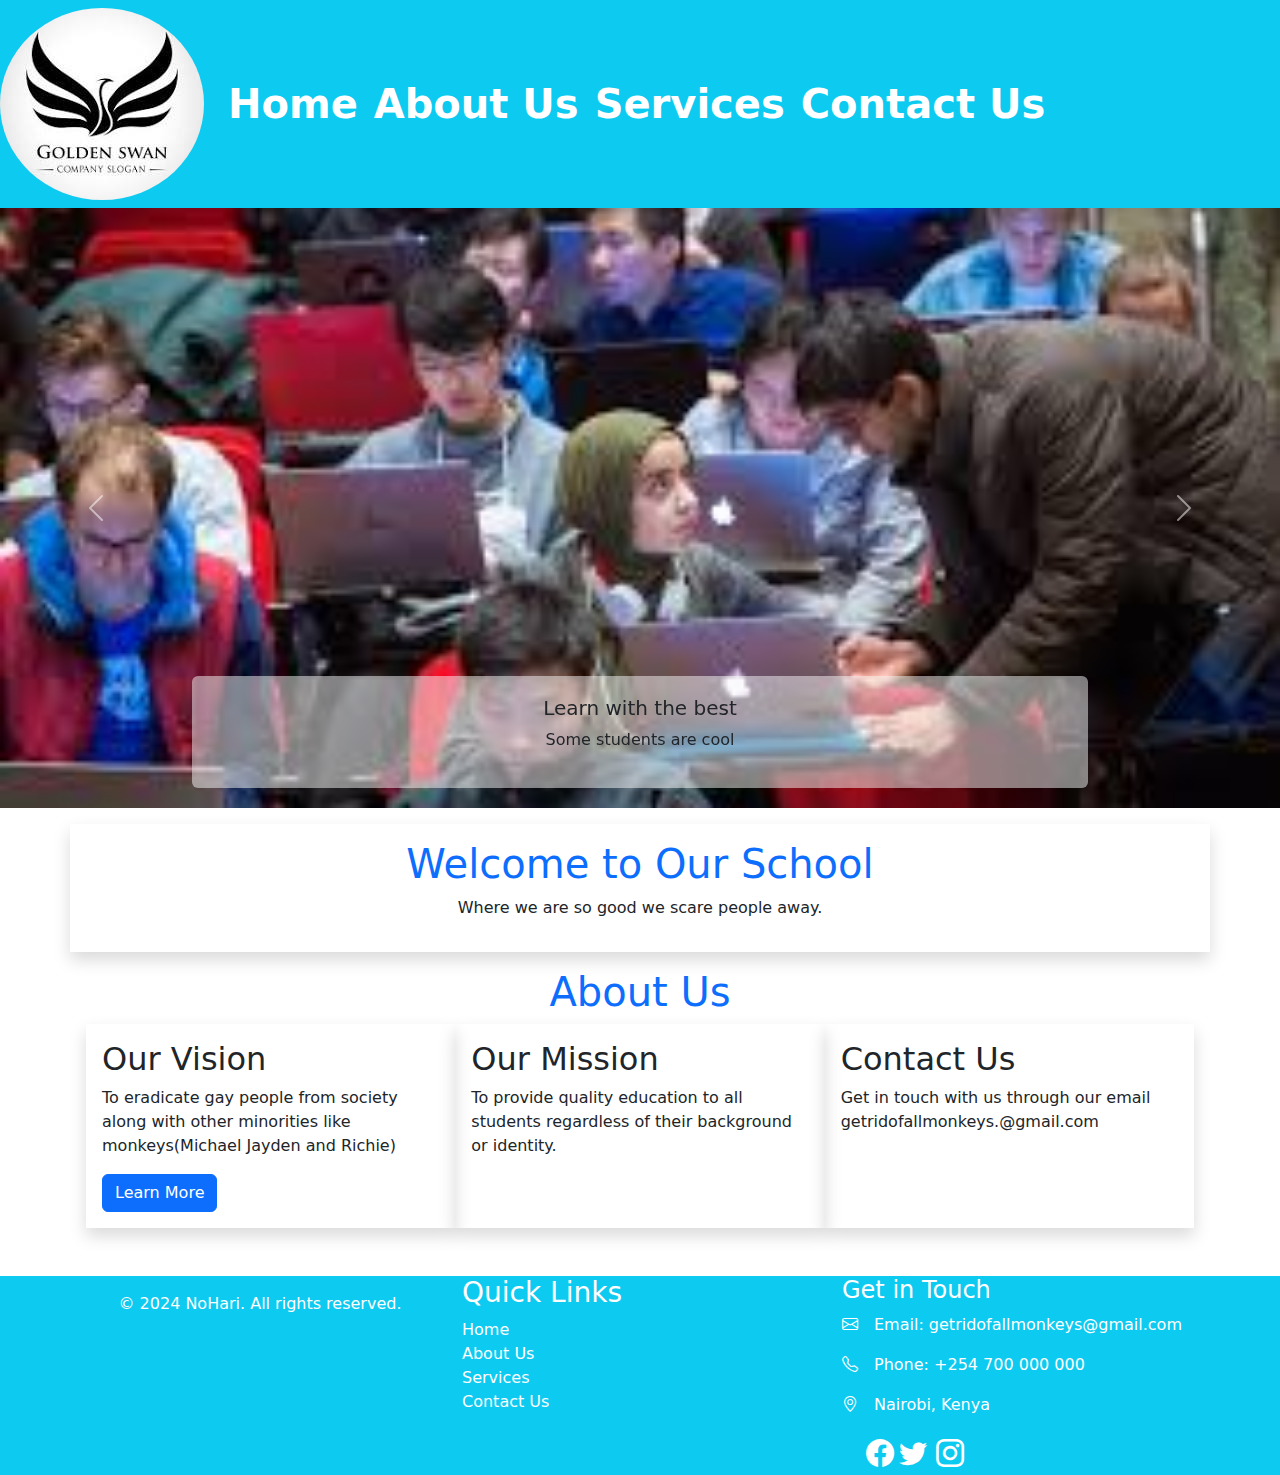
<file: index.html>
<!DOCTYPE html>
<html lang="en">
<head>
    <meta charset="UTF-8">
    <title>Home</title>
    <link rel="stylesheet" href="static/css/bootstrap.min.css">
    <link rel="stylesheet" href="static/css/stylesheet.css">
    <link rel="stylesheet" href="https://cdn.jsdelivr.net/npm/bootstrap-icons@1.13.1/font/bootstrap-icons.min.css">
    <link rel="icon" href="static/images/Logo.jpeg">
</head>
<body>
  
<nav class="navbar bg-info navbar-expand-lg navbar-light ">
    <div class="px-7">
    <a href="#" class="navbar-brand">
        <img src="static/images/Logo.jpeg" alt="" class="rounded-circle">
    </a>
    <button class="navbar-toggler" type="button" data-bs-toggle="collapse" data-bs-target="#safari">
        <span class="navbar-toggler-icon"></span>
    </button>
    </div>
    <div id="safari" class="collapse navbar-collapse">
        <ul class="navbar-nav fw-bold fs-1">
            <li class="nav-item">
                <a href="index.html" class="nav-link text-white">Home</a>
            </li>
            <li class="nav-item ">
                <a href="about_us.html" class="nav-link text-white">About Us</a>
            </li>
            <li class="nav-item ">
                <a href="services.html" class="nav-link text-white">Services</a>
            </li>
            <li class="nav-item ">
                <a href="Contact.html" class="nav-link text-white">Contact Us</a>
            </li>
        </ul>
    </div>
</nav>

<div id="carouselExample" class="carousel slide">
  <div class="carousel-inner">
    <div class="carousel-item active">
      <img src="static/images/1.jpeg" class="d-block w-100 myimage">
      <div class="carousel-caption d-none d-md-block text-dark bg-light bg-opacity-50 rounded">
        <h5>Learn with the best</h5>
        <p>Some students are cool</p>
      </div>
    </div>
    <div class="carousel-item active">
      <img src="static/images/2.jpeg" class="d-block w-100 myimage" >
      <div class="carousel-caption d-none d-md-block text-dark bg-light bg-opacity-50 rounded">
        <h5>Learn with the best</h5>
        <p>Some students are cool</p>
      </div>
    </div>
    <div class="carousel-item active ">
      <img src="static/images/3.jpeg" class="d-block w-100 myimage" >
      <div class="carousel-caption d-none d-md-block text-dark bg-light bg-opacity-50 rounded">
        <h5>Learn with the best</h5>
        <p>Some students are cool</p>
    </div>
  </div>
  <button class="carousel-control-prev" type="button" data-bs-target="#carouselExample" data-bs-slide="prev">
    <span class="carousel-control-prev-icon" aria-hidden="true"></span>
    <span class="visually-hidden">Previous</span>
  </button>
  <button class="carousel-control-next" type="button" data-bs-target="#carouselExample" data-bs-slide="next">
    <span class="carousel-control-next-icon" aria-hidden="true"></span>
    <span class="visually-hidden">Next</span>
  </button>
</div>
<!-- info -->
<div class=" container text-center my-3 shadow p-3">
<h1 class="text-primary"> Welcome to Our School</h1>
<p>Where we are so good we scare people away.</p>
</div>



<!-- intro -->

<div class="container my-3">
     <h1 class="text-center text-primary"> About Us</h1>
  <!-- row -->
  <div class="row m-1" >
    <!-- column -->
    <div class="col-md-4 shadow p-3">
      <h2 >Our Vision</h2>
      <p>To eradicate gay people from society along with other minorities like monkeys(Michael Jayden and Richie)</p>
      <a href="" class="btn btn-primary">Learn More</a>
    </div>
    <!-- column -->
     <div class="col-md-4  shadow p-3" >
      <h2>Our Mission</h2>
      <p>To provide quality education to all students regardless of their background or identity.</p>     
    </div>
     <!-- column -->
    <div class="col-md-4 shadow p-3 " >
      <h2>Contact Us</h2>
      <p>Get in touch with us through our email getridofallmonkeys.@gmail.com</p>
    </div>
  </div>
</div>








 <footer class="bg-info text-white mt-5">
    <div class="container">
        <div class="row">
        <!-- column -->
         <div class="col-md-4 text-center">
            <p class="mb-0 py-3">&copy; 2024 NoHari. All rights reserved.</p>
        </div>
        <!-- column -->
         <div class="col-md-4">
            <h3>Quick Links</h3>
            <ul class="list-unstyled">
                <li><a href="index.html" class="text-white text-decoration-none">Home</a></li>
                <li><a href="about_us.html" class="text-white text-decoration-none">About Us </a></li>
                <li><a href="services.html" class="text-white text-decoration-none">Services</a></li>
                <li><a href="Contact.html" class="text-white text-decoration-none">Contact Us</a></li>
            </ul>
         </div>
         <!-- column -->
          <div class="col-md-4">
            <h4>Get in Touch</h4>
            <p><i class="bi bi-envelope me-3"></i>Email: getridofallmonkeys@gmail.com</p>
            <p><i class="bi bi-telephone me-3"></i>Phone: +254 700 000 000</p>
            <p><i class="bi bi-geo-alt me-3"></i>Nairobi, Kenya</p>
            <div>
                <a href="https://www.facebook.com" target="_blank" class="text-white me-4"></a><i class="bi bi-facebook fs-3"></i></a>
                <a href="https://www.twitter.com" target="_blank" class="text-white me-1"><i class="bi bi-twitter fs-3"></i></a>
                <a href="https://www.instagram.com" target="_blank" class="text-white me-3"><i class="bi bi-instagram fs-3"></i></a>
            </div>
          </div>
    </div>

 </footer>



<script src="static/js/bootstrap.min.js"></script>
</body>
</html>
</file>
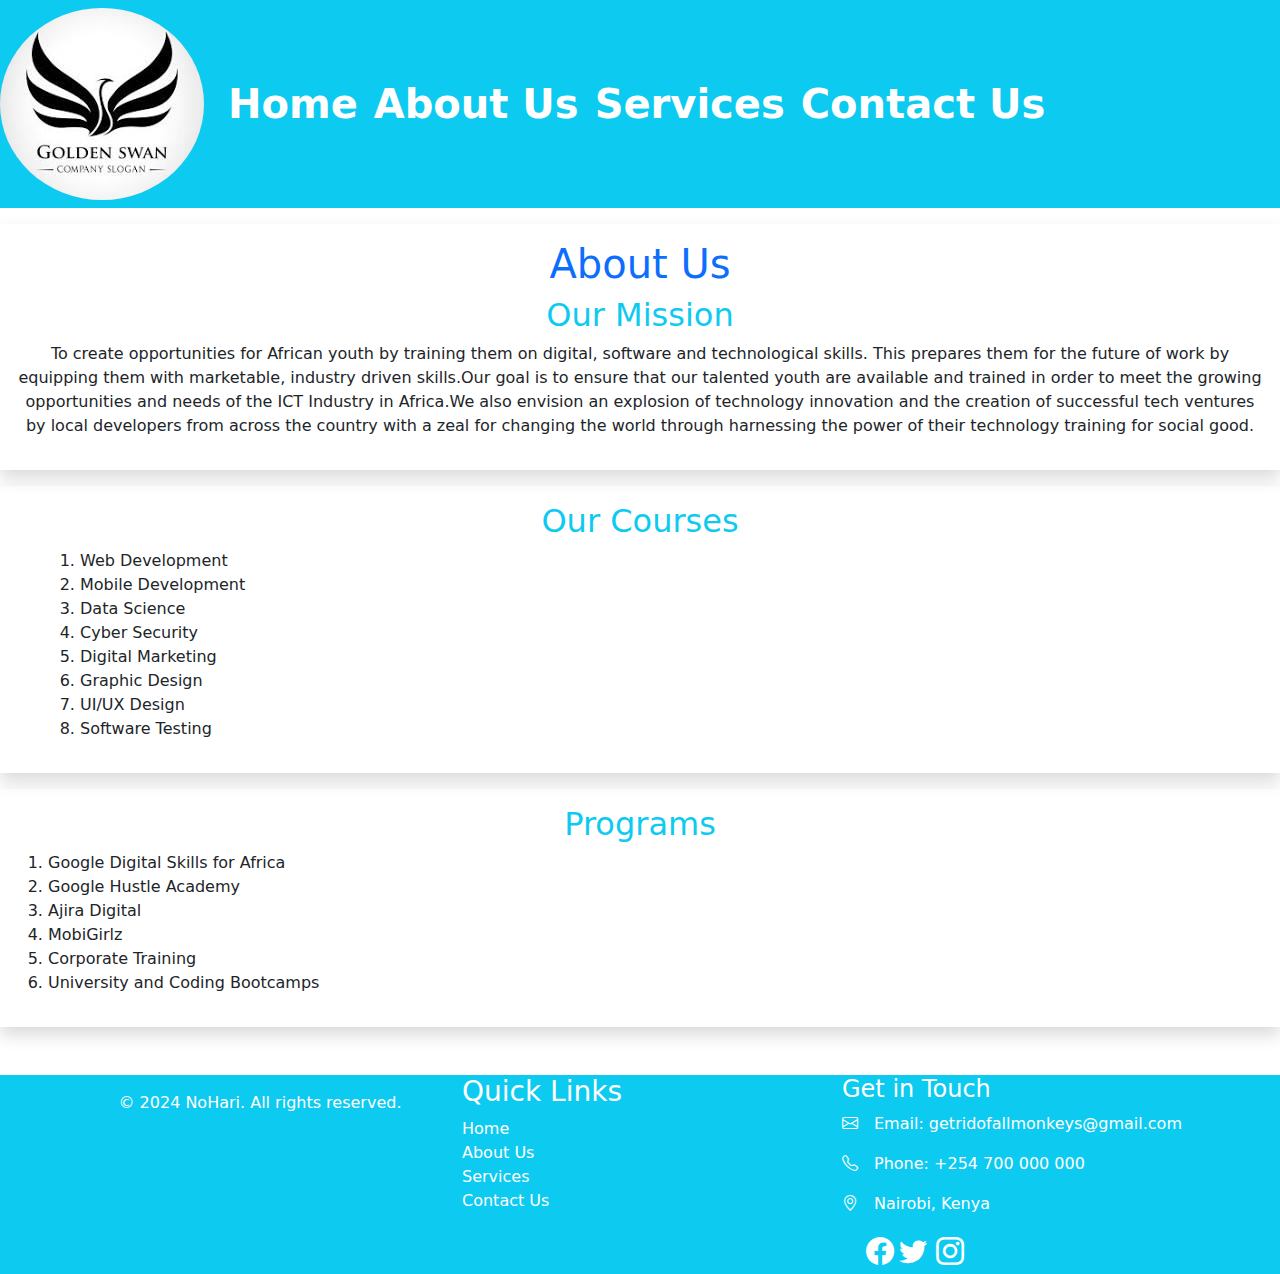
<file: about_us.html>
<!DOCTYPE html>
<html lang="en">
<head>
    <meta charset="UTF-8">
    <meta name="viewport" content="width=device-width, initial-scale=1.0">
    <title>About Us</title>
    <link rel="stylesheet" href="static/css/bootstrap.min.css">
    <link rel="stylesheet" href="static/css/stylesheet.css">
    <link rel="stylesheet" href="https://cdn.jsdelivr.net/npm/bootstrap-icons@1.13.1/font/bootstrap-icons.min.css">
     <link rel="icon" href="static/images/Logo.jpeg">
</head>
<body>
    <nav class="navbar bg-info navbar-expand-lg navbar-light ">
    <div class="px-7">
    <a href="#" class="navbar-brand">
        <img src="static/images/Logo.jpeg" alt="" class="rounded-circle">
    </a>
    <button class="navbar-toggler" type="button" data-bs-toggle="collapse" data-bs-target="#safari">
        <span class="navbar-toggler-icon"></span>
    </button>
    </div>
    <div id="safari" class="collapse navbar-collapse">
        <ul class="navbar-nav fw-bold fs-1">
            <li class="nav-item">
                <a href="index.html" class="nav-link text-white">Home</a>
            </li>
            <li class="nav-item ">
                <a href="about_us.html" class="nav-link text-white">About Us</a>
            </li>
            <li class="nav-item ">
                <a href="services.html" class="nav-link text-white">Services</a>
            </li>
            <li class="nav-item ">
                <a href="Contact.html" class="nav-link text-white">Contact Us</a>
            </li>
        </ul>
    </div>
</nav>
    <div class="text-center  p-3 my-3 shadow">
        <h1 class="text-primary" >About Us</h1>
     <h2 class="text-info">Our Mission</h2>
      <p>To create opportunities for African youth by training them on digital, software and technological skills. This prepares them for the future of work by equipping them with marketable, industry driven skills.Our goal is to ensure that our talented youth are available and trained in order to meet the growing opportunities and needs of the ICT Industry in Africa.We also envision an explosion of technology innovation and the creation of successful tech ventures by local developers from across the country with a zeal for changing the world through harnessing the power of their technology training for social good.</p>     
    </div>
    <div class="p-3 my-3 shadow">
        <h2 class="text-center text-info">Our Courses</h2>
        <ul>
            <ol >
            <li>Web Development</li>
            <li>Mobile Development</li>
            <li>Data Science</li>
            <li>Cyber Security</li>
            <li>Digital Marketing</li>
            <li>Graphic Design</li>
            <li>UI/UX Design</li>
            <li>Software Testing</li>
            </ol>
        </ul>
    </div>
    <div class="p-3 my-3 shadow ">
        <h2 class="text-center text-info">Programs</h2>
        <ol>
            <li> Google Digital Skills for Africa</li>
            <li> ⁠Google Hustle Academy</li>
            <li> Ajira Digital</li>
            <li> MobiGirlz</li>
            <li> Corporate Training</li>
            <li>University and Coding Bootcamps</li>
        </ol>
    </div>

 <footer class="bg-info text-white mt-5">
    <div class="container">
        <div class="row">
        <!-- column -->
         <div class="col-md-4 text-center">
            <p class="mb-0 py-3">&copy; 2024 NoHari. All rights reserved.</p>
        </div>
        <!-- column -->
         <div class="col-md-4">
            <h3>Quick Links</h3>
            <ul class="list-unstyled">
                <li><a href="index.html" class="text-white text-decoration-none">Home</a></li>
                <li><a href="about_us.html" class="text-white text-decoration-none">About Us </a></li>
                <li><a href="services.html" class="text-white text-decoration-none">Services</a></li>
                <li><a href="Contact.html" class="text-white text-decoration-none">Contact Us</a></li>
            </ul>
         </div>
         <!-- column -->
          <div class="col-md-4">
            <h4>Get in Touch</h4>
            <p><i class="bi bi-envelope me-3"></i>Email: getridofallmonkeys@gmail.com</p>
            <p><i class="bi bi-telephone me-3"></i>Phone: +254 700 000 000</p>
            <p><i class="bi bi-geo-alt me-3"></i>Nairobi, Kenya</p>
            <div>
                <a href="https://www.facebook.com" target="_blank" class="text-white me-4"></a><i class="bi bi-facebook fs-3"></i></a>
                <a href="https://www.twitter.com" target="_blank" class="text-white me-1"><i class="bi bi-twitter fs-3"></i></a>
                <a href="https://www.instagram.com" target="_blank" class="text-white me-3"><i class="bi bi-instagram fs-3"></i></a>
            </div>
          </div>
    </div>

 </footer>








<script src="static/js/bootstrap.min.js"></script>
</body>
</html>
</file>
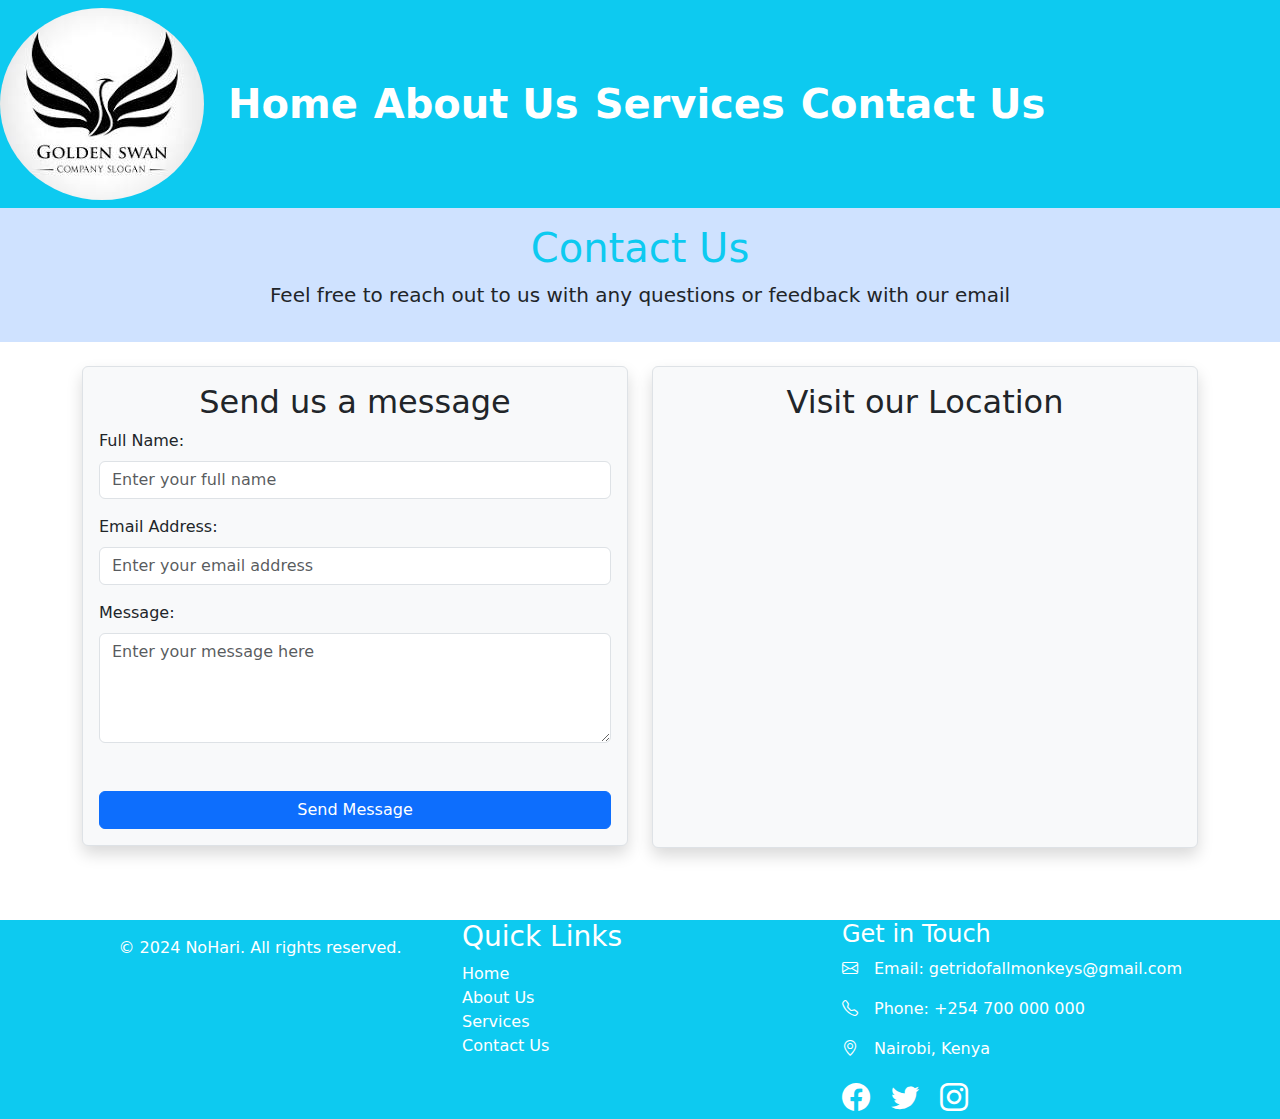
<file: Contact.html>
<!DOCTYPE html>
<html lang="en">
<head>
    <meta charset="UTF-8">
    <meta name="viewport" content="width=device-width, initial-scale=1.0">
    <title>Contact Us</title>
    <link rel="stylesheet" href="static/css/bootstrap.min.css">
    <link rel="icon" href="static/images/Logo.jpeg">
    <link rel="stylesheet" href="https://cdn.jsdelivr.net/npm/bootstrap-icons@1.13.1/font/bootstrap-icons.min.css">
</head>
<body>
    <nav class="navbar bg-info navbar-expand-lg navbar-light ">
    <div class="px-7">
    <a href="#" class="navbar-brand">
        <img src="static/images/Logo.jpeg" alt="" class="rounded-circle">
    </a>
    <button class="navbar-toggler" type="button" data-bs-toggle="collapse" data-bs-target="#safari">
        <span class="navbar-toggler-icon"></span>
    </button>
    </div>
    <div id="safari" class="collapse navbar-collapse">
        <ul class="navbar-nav fw-bold fs-1">
            <li class="nav-item">
                <a href="index.html" class="nav-link text-white">Home</a>
            </li>
            <li class="nav-item ">
                <a href="about_us.html" class="nav-link text-white">About Us</a>
            </li>
            <li class="nav-item ">
                <a href="services.html" class="nav-link text-white">Services</a>
            </li>
            <li class="nav-item ">
                <a href="Contact.html" class="nav-link text-white">Contact Us</a>
            </li>
        </ul>
    </div>
</nav>
<!-- intro -->
 <div class="container-fluid bg-primary-subtle p-3">
    <h1 class="text-center text-info">Contact Us</h1>
    <p class="text-center lead">Feel free to reach out to us with any questions or feedback with our email</p>
 </div>
 <div class="container">
    <div class="row">
        <!-- column -->
         <div class="col-md-6 my-4 h-100">  
            <div class="bg-light border shadow rounded p-3">
                <h2 class="text-center">Send us a message</h2>
                <form > 
                    <div class="mb-3">
                        <label for="name" class="form-label">Full Name:</label>
                        <input type="text" id="name" class="form-control " placeholder="Enter your full name">
                    </div>
                    <div class="mb-3">
                        <label for="email" class="form-label">Email Address:</label>
                        <input type="email" id="email" class="form-control" placeholder="Enter your email address">
                    </div>
                    <div>
                        <label for="message" class="form-label">Message:</label>
                        <textarea id="message" class="form-control" rows="4" placeholder="Enter your message here"></textarea>
                    </div><br><br>
                    <button type="submit" class="btn btn-primary w-100">Send Message</button>
                </form>

            </div>

         </div>
         <!-- column2 -->
          <div class="col-md-6 my-4 h-100">
            <div class="bg-light border shadow rounded p-3">
                <h2 class="text-center">Visit our Location</h2>
                <iframe src="https://www.google.com/maps/embed?pb=!1m14!1m8!1m3!1d7977.692591938253!2d36.800716!3d-1.264761!3m2!1i1024!2i768!4f13.1!3m3!1m2!1s0x182f1741d28f6777%3A0xc89ebb559b0da912!2seMobilis%20Technology%20Training%20Institute!5e0!3m2!1sen!2sus!4v1769774797115!5m2!1sen!2sus" width="500" height="395" style="border:0;" allowfullscreen="" loading="lazy" referrerpolicy="no-referrer-when-downgrade"></iframe>
            </div>
          </div> 
    </div>
 </div>
 <footer class="bg-info text-white mt-5">
    <div class="container">
        <div class="row">
        <!-- column -->
         <div class="col-md-4 text-center">
            <p class="mb-0 py-3">&copy; 2024 NoHari. All rights reserved.</p>
        </div>
        <!-- column -->
         <div class="col-md-4">
            <h3>Quick Links</h3>
            <ul class="list-unstyled">
                <li><a href="Navbar.html" class="text-white text-decoration-none">Home</a></li>
                <li><a href="#" class="text-white text-decoration-none">About Us </a></li>
                <li><a href="services.html" class="text-white text-decoration-none">Services</a></li>
                <li><a href="Contact.html" class="text-white text-decoration-none">Contact Us</a></li>
            </ul>
         </div>
         <!-- column -->
          <div class="col-md-4">
            <h4>Get in Touch</h4>
            <p><i class="bi bi-envelope me-3"></i>Email: getridofallmonkeys@gmail.com</p>
            <p><i class="bi bi-telephone me-3"></i>Phone: +254 700 000 000</p>
            <p><i class="bi bi-geo-alt me-3"></i>Nairobi, Kenya</p>
            <div>
                <a href="https://www.facebook.com" target="_blank" class="text-white me-3"><i class="bi bi-facebook fs-3"></i></a>
                <a href="https://www.twitter.com" target="_blank" class="text-white me-3"><i class="bi bi-twitter fs-3"></i></a>
                <a href="https://www.instagram.com" target="_blank" class="text-white me-3"><i class="bi bi-instagram fs-3"></i></a>
            </div>
          </div>
    </div>

 </footer>
















    <script src="static/js/bootstrap.min.js"></script>
</body>
</html>
</file>
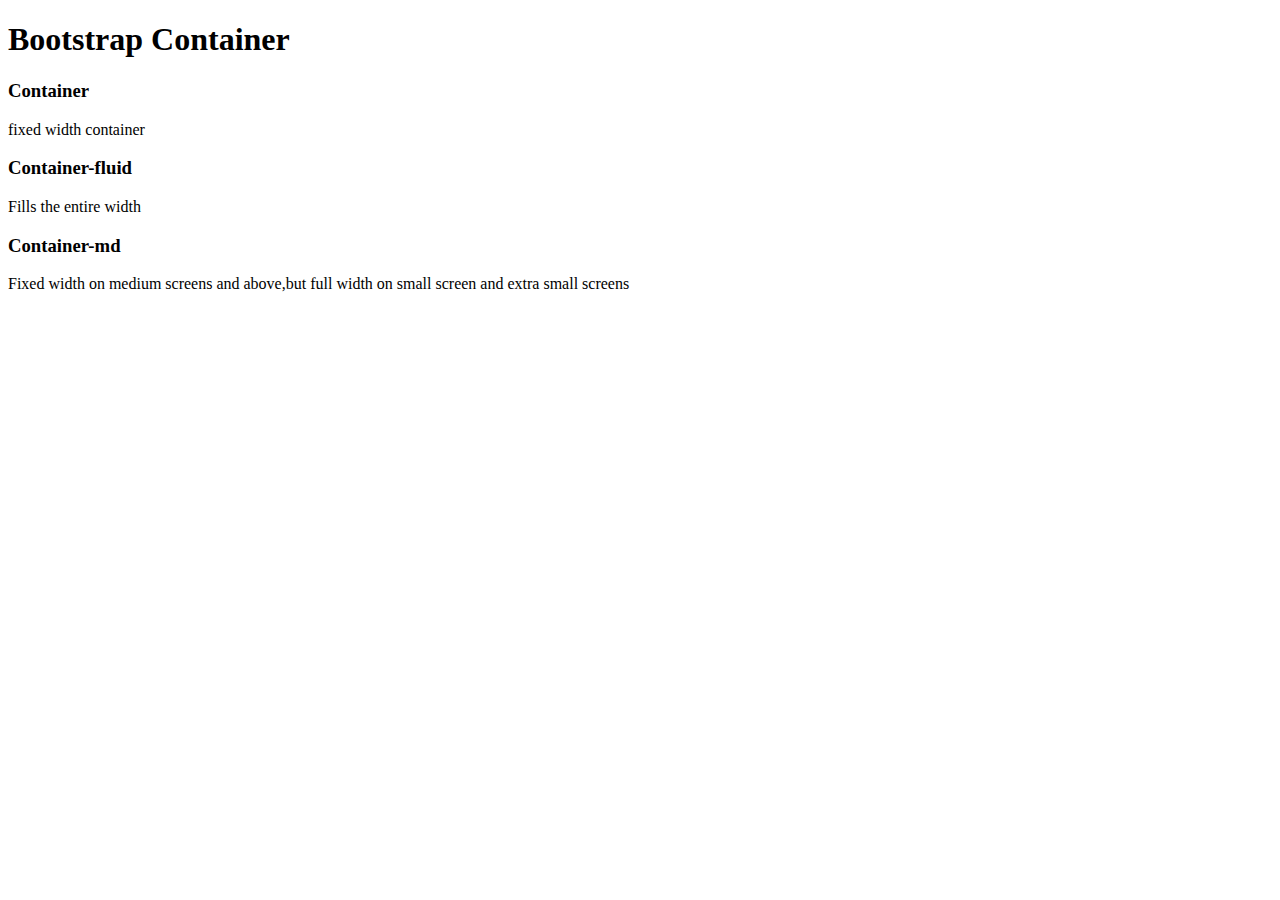
<file: Container.html>
<!DOCTYPE html>
<html lang="en">
<head>
    <meta charset="UTF-8">
    <title>Container</title>
    <link href="https://cdn.jsdelivr.net/npm/bootstrap@5.3.8/dist/css/bootstrap.min.css" rel="stylesheet" integrity="sha384-sRIl4kxILFvY47J16cr9ZwB07vP4J8+LH7qKQnuqkuIAvNWLzeN8tE5YBujZqJLB" crossorigin="anonymous">
</head>
<body>
<h1>Bootstrap Container</h1>
<div class="container border bg-info">
    <h3>Container</h3>
    <p>fixed width container</p>
</div>
<div class="container-fluid border bg-warning my-5">
    <h3>Container-fluid</h3>
    <p>Fills the entire width</p>
</div>
<div class="container-md border5 bg-danger">
    <h3>Container-md</h3>
<p> Fixed width on medium screens and above,but full width  on small screen and extra small screens</p>

</body>
</html>
</file>
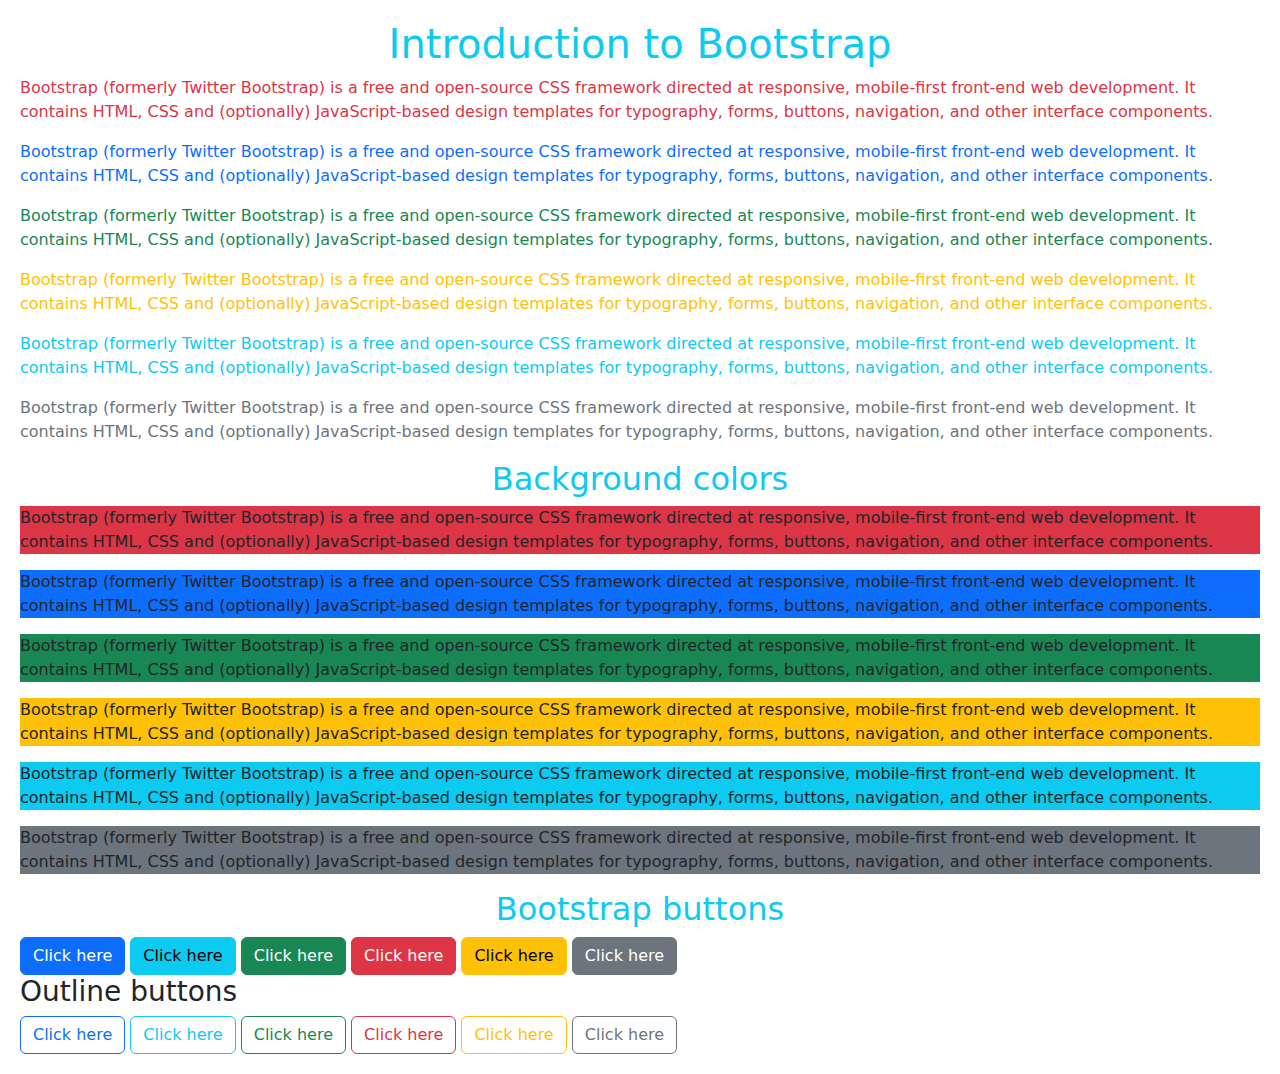
<file: intro.html>
<!DOCTYPE html>
<html lang="en">
<head>
    <meta charset="UTF-8">
    <meta name="viewport" content="width=device-width, initial-scale=1.0">
    <title>Bootstrap</title>
    <link rel="stylesheet" href="static/css/bootstrap.min.css">
    <style>
        body{
            margin:20px;
        }
    </style>
</head>
<body >
    <h1 class="text-info  text-center" > Introduction to Bootstrap</h1>
    <p  class="text-danger">Bootstrap (formerly Twitter Bootstrap) is a free and open-source CSS framework directed at responsive, mobile-first front-end web development. It contains HTML, CSS and (optionally) JavaScript-based design templates for typography, forms, buttons, navigation, and other interface components.</p>
    <p   class="text-primary">Bootstrap (formerly Twitter Bootstrap) is a free and open-source CSS framework directed at responsive, mobile-first front-end web development. It contains HTML, CSS and (optionally) JavaScript-based design templates for typography, forms, buttons, navigation, and other interface components.</p>
    <p class="text-success">Bootstrap (formerly Twitter Bootstrap) is a free and open-source CSS framework directed at responsive, mobile-first front-end web development. It contains HTML, CSS and (optionally) JavaScript-based design templates for typography, forms, buttons, navigation, and other interface components.</p>
    <p class="text-warning">Bootstrap (formerly Twitter Bootstrap) is a free and open-source CSS framework directed at responsive, mobile-first front-end web development. It contains HTML, CSS and (optionally) JavaScript-based design templates for typography, forms, buttons, navigation, and other interface components.</p>
    <p class="text-info">Bootstrap (formerly Twitter Bootstrap) is a free and open-source CSS framework directed at responsive, mobile-first front-end web development. It contains HTML, CSS and (optionally) JavaScript-based design templates for typography, forms, buttons, navigation, and other interface components.</p>
    <p class="text-secondary">Bootstrap (formerly Twitter Bootstrap) is a free and open-source CSS framework directed at responsive, mobile-first front-end web development. It contains HTML, CSS and (optionally) JavaScript-based design templates for typography, forms, buttons, navigation, and other interface components.</p>

    <h2 class="text-info text text-center">Background colors</h2>
    <p  class="bg-danger">Bootstrap (formerly Twitter Bootstrap) is a free and open-source CSS framework directed at responsive, mobile-first front-end web development. It contains HTML, CSS and (optionally) JavaScript-based design templates for typography, forms, buttons, navigation, and other interface components.</p>
    <p   class="bg-primary">Bootstrap (formerly Twitter Bootstrap) is a free and open-source CSS framework directed at responsive, mobile-first front-end web development. It contains HTML, CSS and (optionally) JavaScript-based design templates for typography, forms, buttons, navigation, and other interface components.</p>
    <p class="bg-success">Bootstrap (formerly Twitter Bootstrap) is a free and open-source CSS framework directed at responsive, mobile-first front-end web development. It contains HTML, CSS and (optionally) JavaScript-based design templates for typography, forms, buttons, navigation, and other interface components.</p>
    <p class="bg-warning">Bootstrap (formerly Twitter Bootstrap) is a free and open-source CSS framework directed at responsive, mobile-first front-end web development. It contains HTML, CSS and (optionally) JavaScript-based design templates for typography, forms, buttons, navigation, and other interface components.</p>
    <p class="bg-info">Bootstrap (formerly Twitter Bootstrap) is a free and open-source CSS framework directed at responsive, mobile-first front-end web development. It contains HTML, CSS and (optionally) JavaScript-based design templates for typography, forms, buttons, navigation, and other interface components.</p>
    <p class="bg-secondary">Bootstrap (formerly Twitter Bootstrap) is a free and open-source CSS framework directed at responsive, mobile-first front-end web development. It contains HTML, CSS and (optionally) JavaScript-based design templates for typography, forms, buttons, navigation, and other interface components.</p>

    <h2 class="text-info text text-center">Bootstrap buttons</h2>
    <button class="btn btn-primary">Click here</button>
    <button class="btn btn-info">Click here</button>
    <button class="btn btn-success">Click here</button>
    <button class="btn btn-danger">Click here</button>
    <button class="btn btn-warning">Click here</button>
    <button class="btn btn-secondary">Click here</button>

    <h3>Outline buttons</h3>
    <button class="btn btn-outline-primary">Click here</button>
    <button class="btn btn-outline-info">Click here</button>
    <button class="btn btn-outline-success">Click here</button>
    <button class="btn btn-outline-danger">Click here</button>
    <button class="btn btn-outline-warning">Click here</button>
    <button class="btn btn-outline-secondary">Click here</button>



    <script src="static/js/bootstrap.min.js"></script>
</body>
</html>
</file>
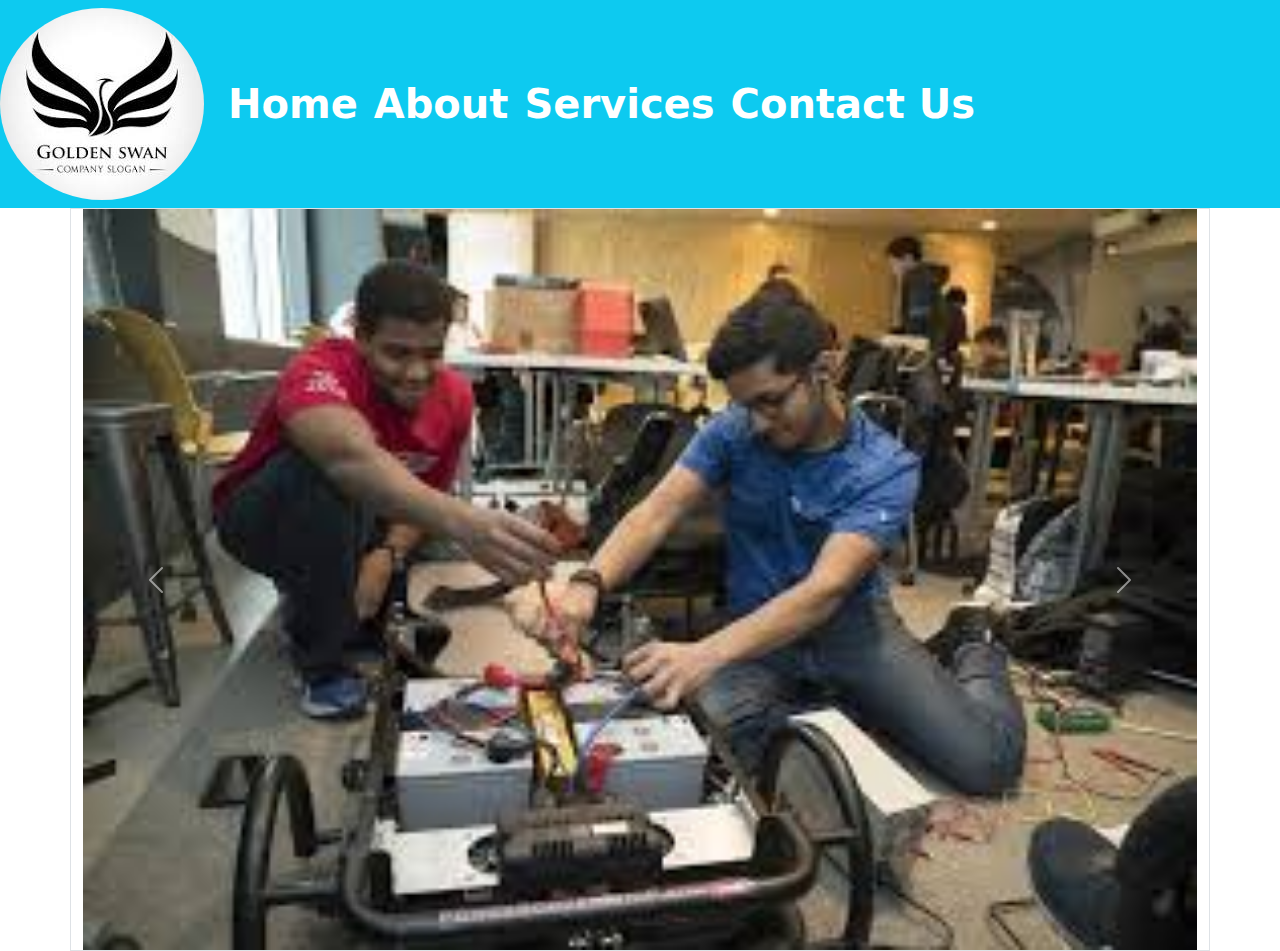
<file: Navbar.html>
<!DOCTYPE html>
<html lang="en">
<head>
    <meta charset="UTF-8">
    <title>Navbar</title>
    <link rel="stylesheet" href="static/css/bootstrap.min.css">
</head>
<body>
  <script src="https://cdn.jsdelivr.net/npm/bootstrap@5.3.2/dist/js/bootstrap.bundle.min.js"></script>

<nav class="navbar bg-info navbar-expand-lg navbar-light ">
    <div class="px-7">
    <a href="#" class="navbar-brand">
        <img src="static/Logo.jpeg" alt="" class="rounded-circle">
    </a>
    <button class="navbar-toggler" type="button" data-bs-toggle="collapse" data-bs-target="#safari">
        <span class="navbar-toggler-icon"></span>
    </button>
    </div>
    <div id="safari" class="collapse navbar-collapse">
        <ul class="navbar-nav fw-bold fs-1">
            <li class="nav-item">
                <a href="#" class="nav-link text-white">Home</a>
            </li>
            <li class="nav-item ">
                <a href="#" class="nav-link text-white">About</a>
            </li>
            <li class="nav-item ">
                <a href="#" class="nav-link text-white">Services</a>
            </li>
            <li class="nav-item ">
                <a href="#" class="nav-link text-white">Contact Us</a>
            </li>
        </ul>
    </div>
</nav>

<div id="carouselExample" class="carousel slide container border">
  <div class="carousel-inner">
    <div class="carousel-item active">
      <img src="static/images/1.jpeg" class="d-block w-100" alt="...">
    </div>
    <div class="carousel-item">
      <img src="static/images/2.jpeg" class="d-block w-100" alt="...">
    </div>
    <div class="carousel-item">
      <img src="static/images/3.jpeg" class="d-block w-100" alt="...">
    </div>
  </div>
  <button class="carousel-control-prev" type="button" data-bs-target="#carouselExample" data-bs-slide="prev">
    <span class="carousel-control-prev-icon" aria-hidden="true"></span>
    <span class="visually-hidden">Previous</span>
  </button>
  <button class="carousel-control-next" type="button" data-bs-target="#carouselExample" data-bs-slide="next">
    <span class="carousel-control-next-icon" aria-hidden="true"></span>
    <span class="visually-hidden">Next</span>
  </button>
</div>


</body>
</html>
</file>
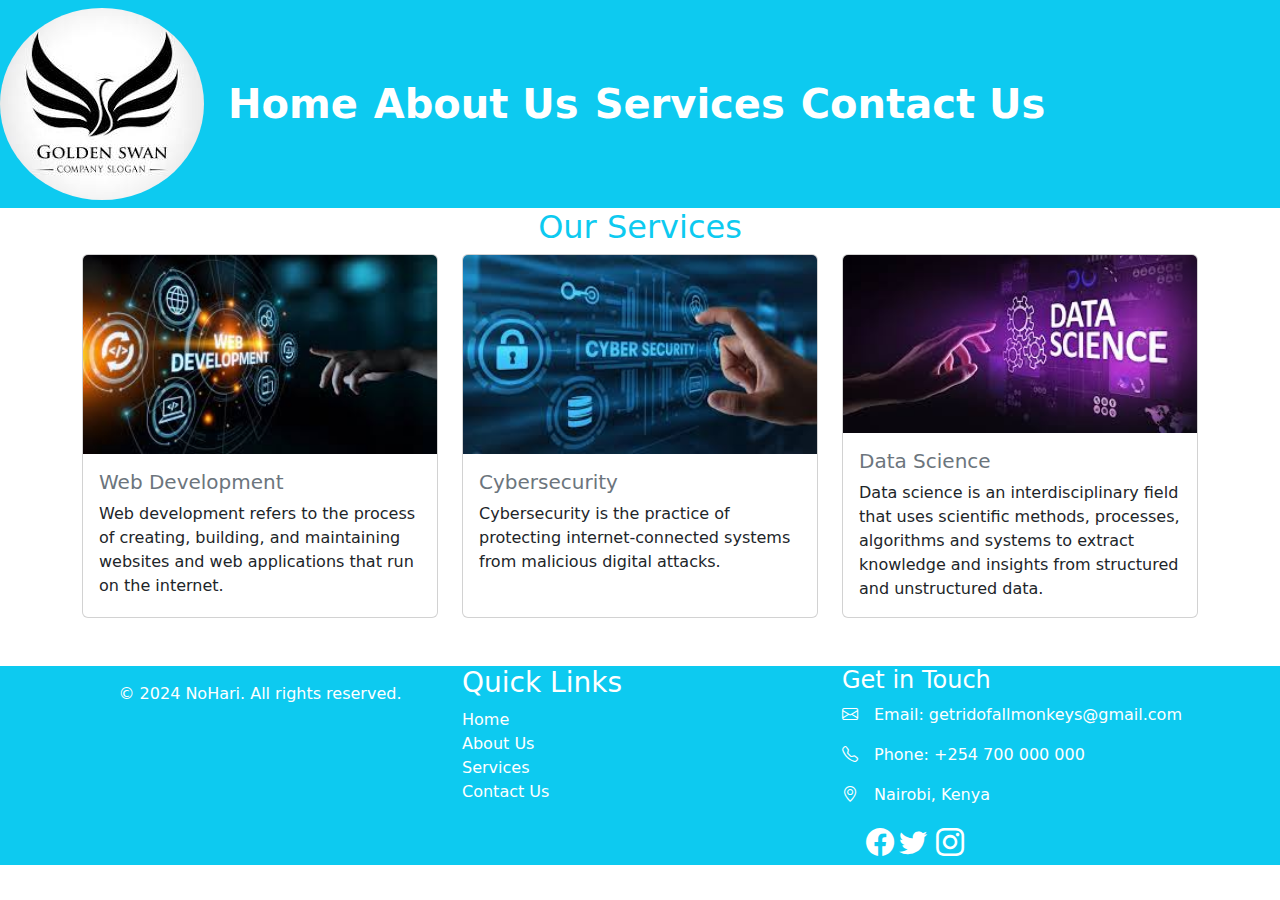
<file: services.html>
<!DOCTYPE html>
<html lang="en">
<head>
    <meta charset="UTF-8">
    <meta name="viewport" content="width=device-width, initial-scale=1.0">
    <title>Our Services</title>
    <link rel="stylesheet" href="static/css/bootstrap.min.css">
    <link rel="stylesheet" href="static/js/bootstrap.min.js">
    <link rel="icon" href="static/images/Logo.jpeg">
    <link rel="stylesheet" href="https://cdn.jsdelivr.net/npm/bootstrap-icons@1.13.1/font/bootstrap-icons.min.css">
</head>
<body>
    <nav class="navbar bg-info navbar-expand-lg navbar-light ">
    <div class="px-7">
    <a href="#" class="navbar-brand">
        <img src="static/images/Logo.jpeg" alt="" class="rounded-circle">
    </a>
    <button class="navbar-toggler" type="button" data-bs-toggle="collapse" data-bs-target="#safari">
        <span class="navbar-toggler-icon"></span>
    </button>
    </div>
    <div id="safari" class="collapse navbar-collapse">
        <ul class="navbar-nav fw-bold fs-1">
            <li class="nav-item">
                <a href="index.html"  class="nav-link text-white">Home</a>
            </li>
            <li class="nav-item ">
                <a href="about_us.html" class="nav-link text-white">About Us</a>
            </li>
            <li class="nav-item ">
                <a href="services.html" class="nav-link text-white">Services</a>
            </li>
            <li class="nav-item ">
                <a href="Contact.html" class="nav-link text-white">Contact Us</a>
            </li>
        </ul>
    </div>
</nav>
<div class="container">
    <h2 class="text-center text-info">Our Services</h2>

    <!-- row -->
    <div class="row">
        <!-- column -->
        <div class="col-md-4 d-flex">
            <div class="card h-110">
                <img src="static/images/webdb.jpeg" alt="" class="card-img-top">
                <div class="card-body">
                    <h5 class="card-title text-secondary">Web Development</h5>
                    <p class="card-text">
                        Web development refers to the process of creating, building, and maintaining websites and web applications that run on the internet.
                    </p>
                </div>
            </div>
        </div>

        <!-- column -->
        <div class="col-md-4 d-flex">
            <div class="card h-110">
                <img src="static/images/cyber.jpeg" alt="" class="card-img-top">
                <div class="card-body">
                    <h5 class="card-title text-secondary">Cybersecurity</h5>
                    <p class="card-text">
                        Cybersecurity is the practice of protecting internet-connected systems from malicious digital attacks.
                    </p>
                </div>
            </div>
        </div>

        <!-- column -->
        <div class="col-md-4 d-flex">
            <div class="card h-110">
                <img src="static/images/datasci.jpeg" alt="" class="card-img-top">
                <div class="card-body">
                    <h5 class="card-title text-secondary">Data Science</h5>
                    <p class="card-text">
                        Data science is an interdisciplinary field that uses scientific methods, processes, algorithms and systems to extract knowledge and insights from structured and unstructured data.
                    </p>
                </div>
            </div>
        </div>
    </div>
</div>
 <footer class="bg-info text-white mt-5">
    <div class="container">
        <div class="row">
        <!-- column -->
         <div class="col-md-4 text-center">
            <p class="mb-0 py-3">&copy; 2024 NoHari. All rights reserved.</p>
        </div>
        <!-- column -->
         <div class="col-md-4">
            <h3>Quick Links</h3>
            <ul class="list-unstyled">
                <li><a href="Navbar.html" class="text-white text-decoration-none">Home</a></li>
                <li><a href="#" class="text-white text-decoration-none">About Us </a></li>
                <li><a href="services.html" class="text-white text-decoration-none">Services</a></li>
                <li><a href="Contact.html" class="text-white text-decoration-none">Contact Us</a></li>
            </ul>
         </div>
         <!-- column -->
          <div class="col-md-4">
            <h4>Get in Touch</h4>
            <p><i class="bi bi-envelope me-3"></i>Email: getridofallmonkeys@gmail.com</p>
            <p><i class="bi bi-telephone me-3"></i>Phone: +254 700 000 000</p>
            <p><i class="bi bi-geo-alt me-3"></i>Nairobi, Kenya</p>
            <div>
                <a href="https://www.facebook.com" target="_blank" class="text-white me-4"></a><i class="bi bi-facebook fs-3"></i></a>
                <a href="https://www.twitter.com" target="_blank" class="text-white me-1"><i class="bi bi-twitter fs-3"></i></a>
                <a href="https://www.instagram.com" target="_blank" class="text-white me-3"><i class="bi bi-instagram fs-3"></i></a>
            </div>
          </div>
    </div>

 </footer>

<script src="static/js/bootstrap.min.js"></script>
</body>
</html>
</file>
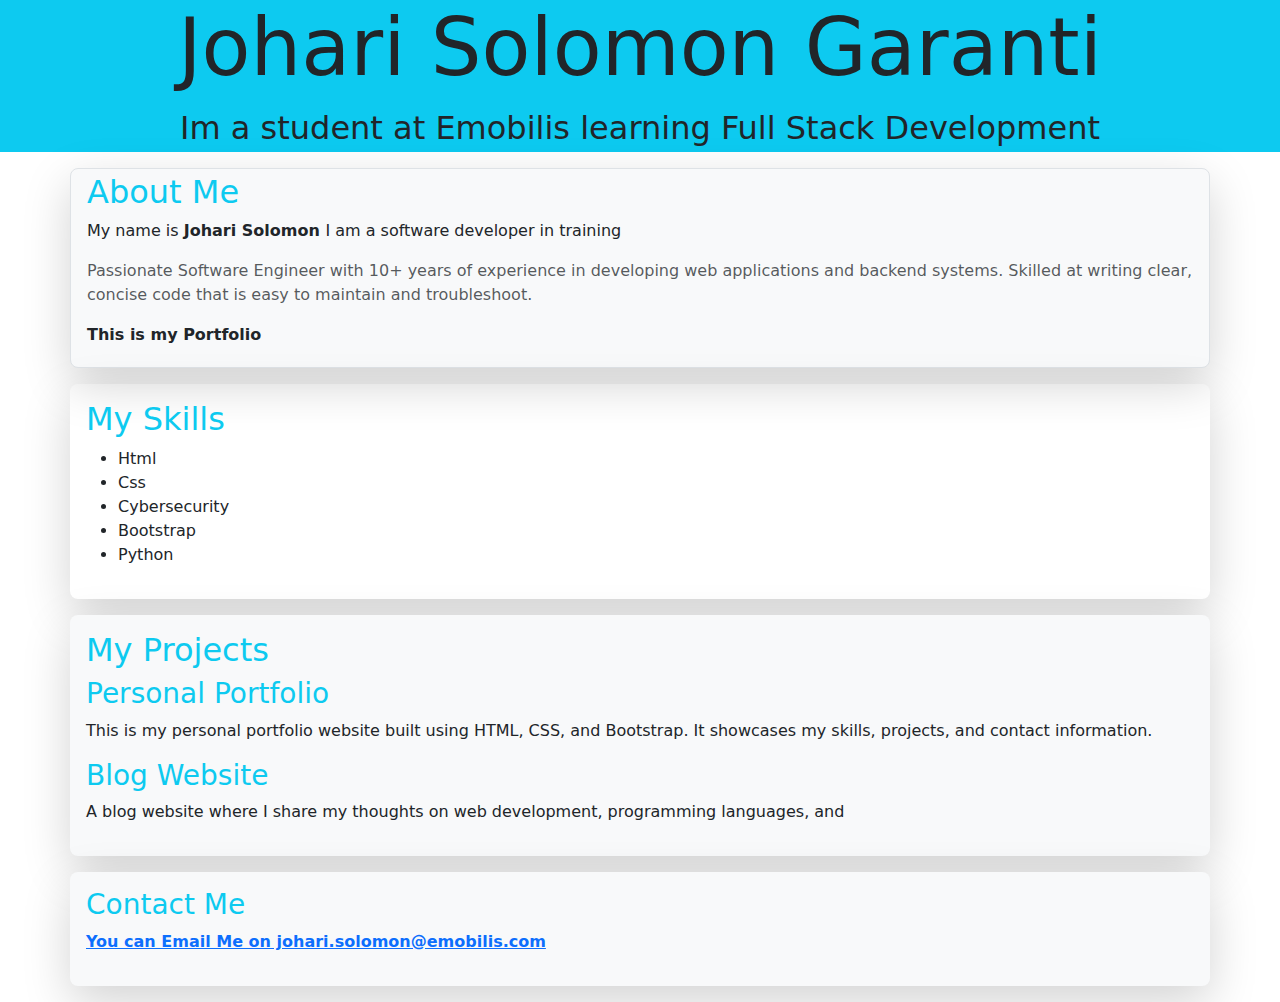
<file: typography.html>
<!DOCTYPE html>
<html lang="en">
<head>
    <meta charset="UTF-8">
    <title>Personal Portfolio</title>
    <link rel="stylesheet" href="static/css/bootstrap.min.css">
</head>
<body>
<div class="container-fluid bg-info text-center">
    <h1 class="display-1">Johari Solomon Garanti</h1>
    <p class="lead fs-2">Im a student at Emobilis learning Full Stack Development</p>
</div>
<div class="container border shadow-lg rounded-3 bg-light p-1 px-3" >
    <h2 class="text-info" >About Me</h2>
    <p>My name is <strong>Johari Solomon </strong>I am a software developer in training</p>
    <p class="text-muted">Passionate Software Engineer with 10+ years of experience in developing web applications and backend systems. Skilled at writing clear, concise code that is easy to maintain and troubleshoot. </p>
    <p class="fw-bold">This is my Portfolio</p>
</div>
<div class="container border-1 shadow-lg rounded-3 mt-3 p-3">
    <h2 class="text-info ">My Skills</h2>
    <ul>
        <li>Html</li>
        <li>Css</li>
        <li>Cybersecurity</li>
        <li> Bootstrap</li>
        <li>Python</li>
    </ul>
</div>
<div class="container shadow-lg rounded-3 bg-light mt-3 p-3">
    <h2 class="text-info">My Projects</h2>
    <h3 class="text-decoration-none text-info">Personal Portfolio</h3>
    <p>This is my personal portfolio website built using HTML, CSS, and Bootstrap. It showcases my skills, projects, and contact information.</p>
    <h3 class="text-decoration-none text-info">Blog Website</h3>
    <p>A blog website where I share my thoughts on web development, programming languages, and

</div>
<div class="container shadow-lg rounded-3 bg-light mt-3 p-3 mb-3">
    <h3 class="text-info text-capitalize">contact me</h3>
    <p class="fw-bold text-info"><a href="mailto:johari.solomon@emobilis.com">You can Email Me on johari.solomon@emobilis.com</a></p>
</div>
</body>
</html>
</file>
<file: static/css/stylesheet.css>
.myimage{
    height: 600px;
    object-fit: cover;
}
</file>
